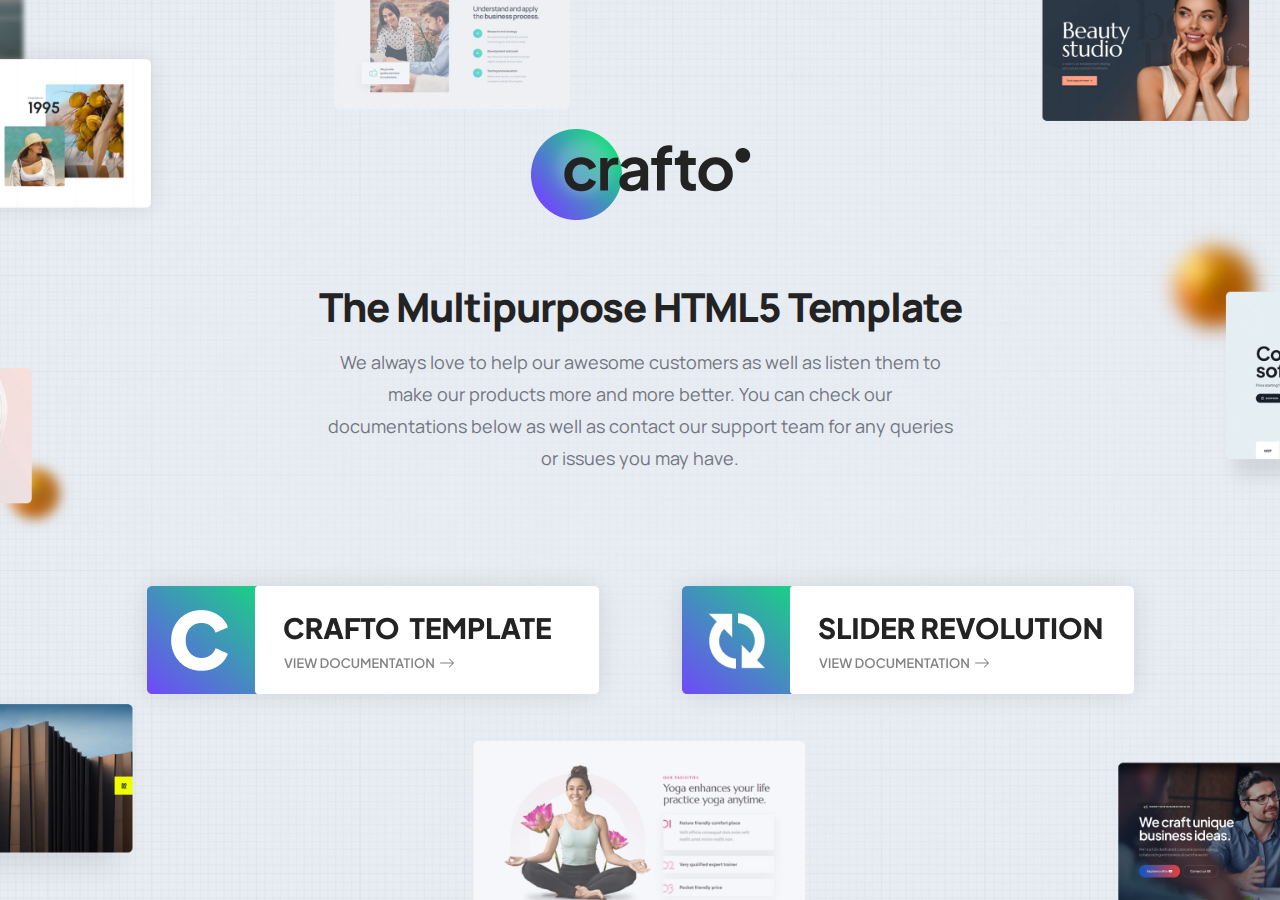
<file: documentation/index.html>
<!doctype html>
<html class="no-js" lang="en">
    <head>
        <title>Crafto - The Multipurpose HTML5 Template</title>
        <meta charset="utf-8">
        <meta http-equiv="X-UA-Compatible" content="IE=edge" />
        <meta name="author" content="ThemeZaa">
        <meta name="viewport" content="width=device-width,initial-scale=1.0" />
        <meta name="description" content="Elevate your online presence with Crafto - a modern, versatile, multipurpose Bootstrap 5 responsive HTML5, SCSS template using highly creative 48+ ready demos.">
        <!-- style -->
        <link rel="stylesheet" href="css/style.css" />
    </head>
     <body style="background-image: url('images/crafto-documentation-bg.jpg'); background-size: cover !important; background-position: center !important; background-repeat: no-repeat !important;">
        <div class="documentation-main">
            <div class="documentation-text">
                <a href="https://craftohtml.themezaa.com/" target="_blank" class="logo"><img src="images/crafto-documentation-logo.png"/> </a>
                <h1>The Multipurpose HTML5 Template</h1>
                <p>We always love to help our awesome customers as well as listen them to make our products more and more better. You can check our documentations below as well as contact our support team for any queries or issues you may have.</p>
            </div>
            <a href="https://craftohtml.themezaa.com/documentation/" target="_blank"><img src="images/crafto-doc.png" alt="CRAFTO - Documentation"/></a>
            <a href="https://www.themepunch.com/revsliderjquery-doc/slider-revolution-jquery-5-x-documentation/" target="_blank"><img src="images/rev-doc.png" alt="CRAFTO - Slider Revolution"/></a>
        </div>
    </body>
</html>
</file>
<file: documentation/css/style.css>
/* ===================================
    01. Google font
====================================== */

@import url('https://fonts.googleapis.com/css2?family=Manrope:wght@200;300;400;500;600;700;800&display=swap');

/* ===================================
    02. Reset
====================================== */

html { height: 100%; }
body {font-family: 'Manrope', sans-serif; color: #ffffff; height: 100%; background: #f4f5f9; margin: 0; padding: 10% 0 0 0; height: 100%; box-sizing: border-box; }
.documentation-main {width: 1200px; margin: 0 auto; text-align: center; padding: 0 15px; box-sizing: border-box;}
.documentation-main img {margin: 0 10px}
h1 {font-family: 'Manrope', sans-serif; font-size: 40px; width: 70%; margin: 0 auto; line-height: 32px; font-weight: 800; color: #232323; margin-bottom: 2%; letter-spacing: -1px}
p {width: 55%; margin: 0 auto; color: #717580; margin-bottom: 7%; font-size: 18px; line-height: 32px;}
.logo { margin-bottom: 65px; display: inline-block;}

@media (max-width: 1210px) {
    body { padding: 8% 0; }
    .documentation-main {width: 992px; }   
    h1 {width: 50%;}
    p {width: 62%;}
    .documentation-main a img{ width: 44%; }
    .documentation-main a.logo img{ width: 200px;}
}

@media (max-width: 1000px) {
    .documentation-main {width: 760px;}   
    h1 {width: 60%;}
    p {width: 77%;}
    .documentation-main a img{ width: 40%; }
    .documentation-main a.logo img{ width: 175px;}
}

@media (max-width: 767px) {
    .documentation-main {width: 100%;}   
    .logo {margin-bottom: 45px; }
    h1 {width: 100%; font-size: 24px; line-height: 34px; margin-bottom: 4%;}
    p {width: 100%; font-weight: 400;}
    .documentation-main a img{ width: 90%; }
    .documentation-main a.logo img{ width: 175px;}
    .documentation-main img {margin: 0}
}

@media (max-width: 640px) {
    .documentation-main {width: 100%;}   

    .documentation-main a img{ width: 100%; }
    .documentation-main img {margin: 0}
}
</file>
